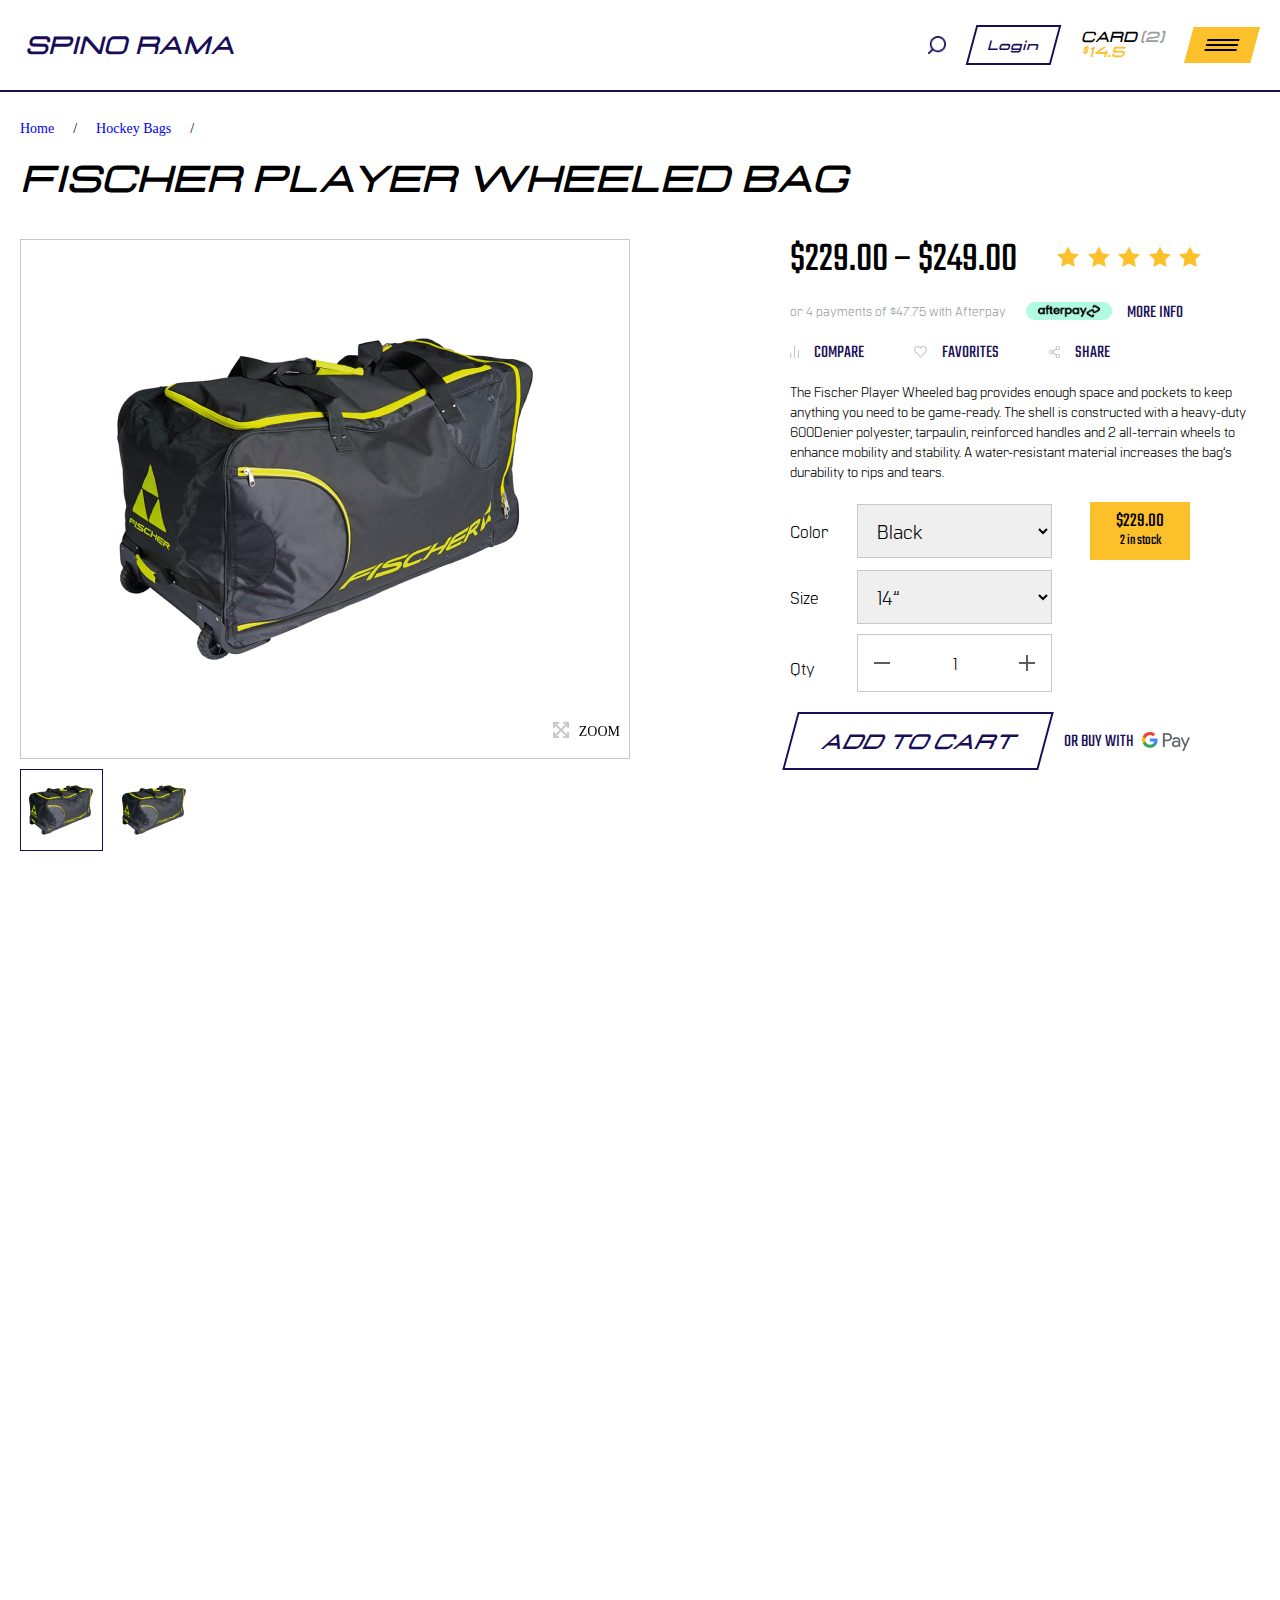
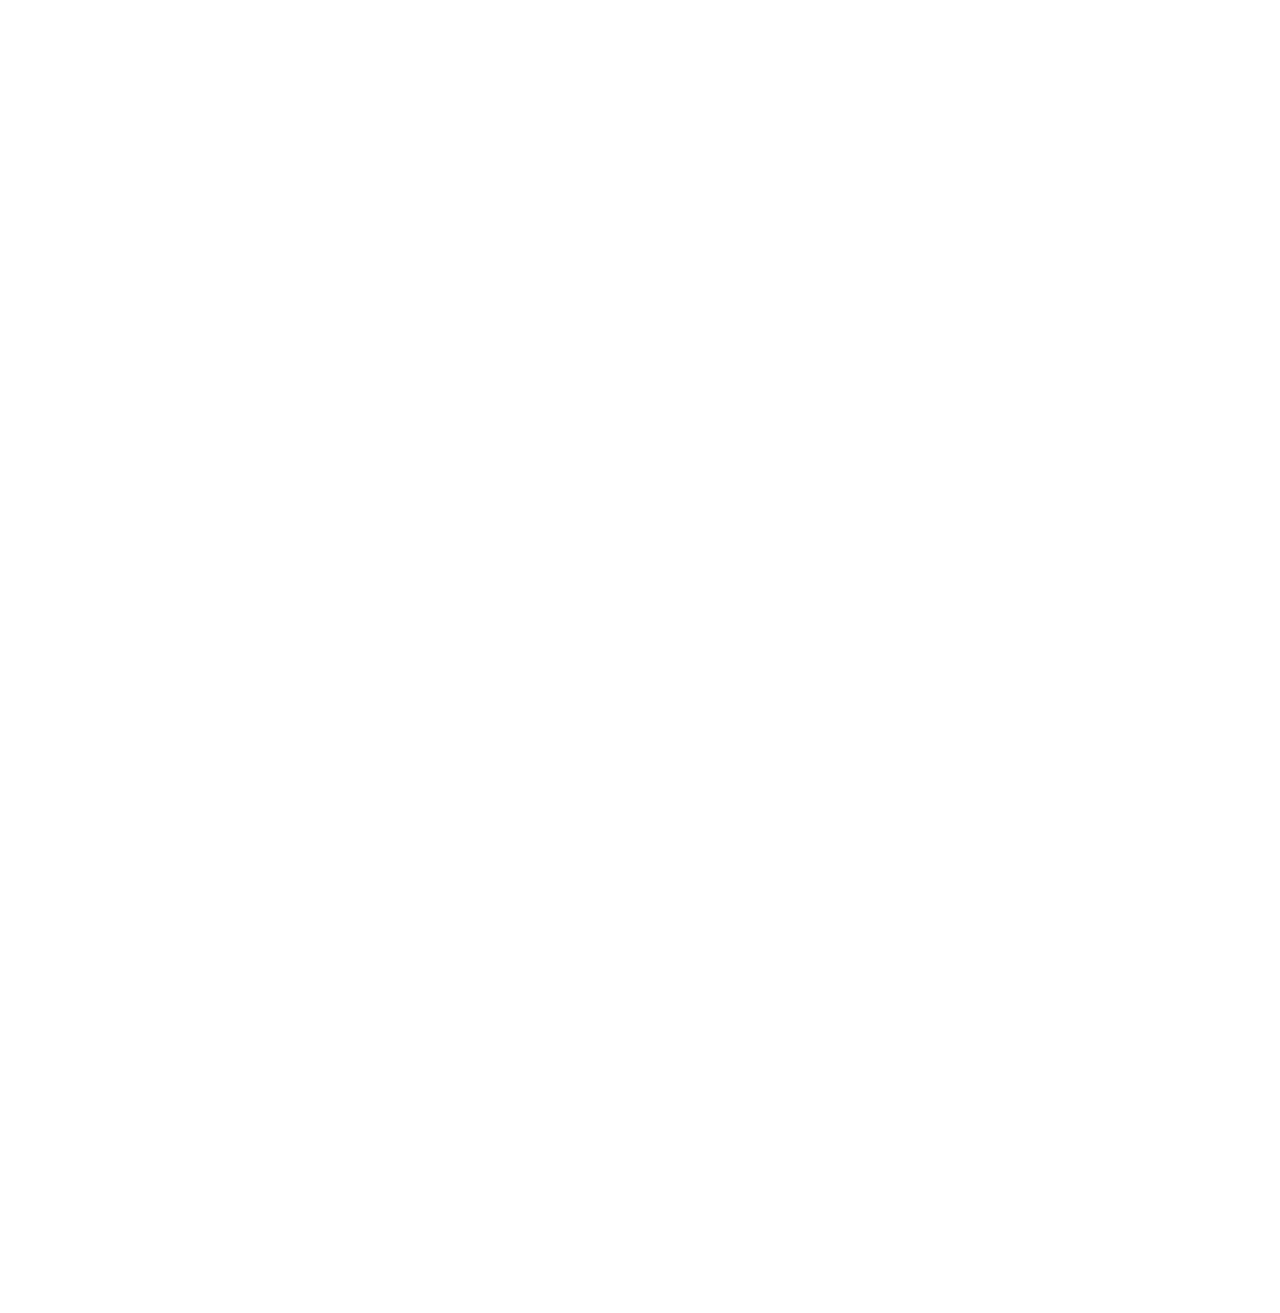
<file: second.html>
<!DOCTYPE html>
<html lang="en">
  <head>
    <meta charset="UTF-8" />
    <meta http-equiv="X-UA-Compatible" content="IE=edge" />
    <meta name="viewport" content="width=device-width, initial-scale=1.0" />
    <title>Document</title>
    <link rel="stylesheet" href="./source/css/style.css" />
    <!-- fonts -->
    <link rel="preconnect" href="https://fonts.googleapis.com" />
    <link rel="preconnect" href="https://fonts.gstatic.com" crossorigin />
    <link
      href="https://fonts.googleapis.com/css2?family=Poppins:wght@300;400&family=Teko:wght@300;400;700&display=swap"
      rel="stylesheet"
    />
    <!-- swiper -->
    <link rel="stylesheet" href="./source/swiper/swiper-bundle.min.css" />
  </head>
  <body>
    <header class="header">
      <div class="opacity-bg"></div>
      <nav class="navigation">
        <div class="container">
          <a href="index.html" class="logo"
            >spino <br class="low-screen-br" />
            rama</a
          >
          <ul class="navigation__list">
            <li class="navigation__menu-search">Search uuu</li>
            <li><a href="#"> Hockey Sticks</a></li>
            <li class="navigation__drop-link">
              <a href="#"> Protective </a>
              <svg xmlns="http://www.w3.org/2000/svg" viewBox="0 0 16 16">
                <path
                  d="M7.247 11.14 2.451 5.658C1.885 5.013 2.345 4 3.204 4h9.592a1 1 0 0 1 .753 1.659l-4.796 5.48a1 1 0 0 1-1.506 0z"
                />
              </svg>
            </li>
            <li><a href="#"> Accessories</a></li>
            <li><a href="#"> Service</a></li>
            <li><a href="#"> Hockey Bags</a></li>
            <li><a href="#"> Specials</a></li>
            <li><a href="#"> Contacts</a></li>
            <li>
              <button class="navigation__login-button empty-button">
                Login
              </button>
            </li>
          </ul>
          <div class="search">
            <img src="./img/home/search.png" alt="" />
          </div>
          <button class="empty-button navigation__login navigation__button">
            Login
          </button>
          <div class="basket">
            <p>
              <span class="black-text">Card</span>
              <span class="grey-text">(2)</span>
            </p>
            <p><span class="yellow-text">$14.5</span></p>
          </div>
          <div class="burger yellow-button navigation__button">
            <div class="burger__item"></div>
          </div>
        </div>
      </nav>
      <hr class="menu-underline" />
    </header>
    <div class="container">
      <div class="nav-links">
        <a href="index.html" class="nav-links__link">Home</a>
        <div class="slash">/</div>
        <a href="second.html" class="nav-links__link">Hockey Bags</a>
        <div class="slash">/</div>
      </div>
      <div class="product">
        <div class="product__title">FISCHER PLAYER WHEELED BAG</div>
        <div class="slider">
          <div class="product-slider swiper-container">
            <div class="product-slider__wrapper swiper-wrapper">
              <div class="product-slide swiper-slide">
                <img
                  src="img/second/big.png"
                  alt=""
                  class="product-slide__img"
                />
                <img
                  src="img/second/zoom.png"
                  alt=""
                  class="product-slide__zoom"
                />
                <p class="product-slide__text">ZOOM</p>
              </div>
              <div class="product-slide swiper-slide">
                <img
                  src="img/second/big.png"
                  alt=""
                  class="product-slide__img"
                />
                <img
                  src="img/second/zoom.png"
                  alt=""
                  class="product-slide__zoom"
                />
                <p class="product-slide__text">ZOOM</p>
              </div>
            </div>
            <div class="swiper-pagination"></div>
          </div>
          <div class="image-mini-slider swiper-container">
            <div class="image-mini-slider__wrapper swiper-wrapper">
              <div class="image-mini-slider__slide swiper-slide">
                <div class="image-mini-slider__image">
                  <img src="img/second/small.png" alt="" />
                </div>
              </div>
              <div class="image-mini-slider__slide swiper-slide">
                <div class="image-mini-slider__image">
                  <img src="img/second/small.png" alt="" />
                </div>
              </div>
            </div>
          </div>
        </div>
        <div class="product__info">
          <div class="product__top">
            <div class="product__cost">$229.00 – $249.00</div>
            <div class="product__stars">
              <img src="img/second/star.png" alt="" class="star" />
              <img src="img/second/star.png" alt="" class="star" />
              <img src="img/second/star.png" alt="" class="star" />
              <img src="img/second/star.png" alt="" class="star" />
              <img src="img/second/star.png" alt="" class="star" />
            </div>
            <div class="product__cost-explanation">
              or 4 payments of $47.75 with Afterpay
            </div>
            <img
              src="img/second/afterpay.png"
              alt=""
              class="product__afterpay"
            />
            <div class="product__more-info">more info</div>
            <div class="product__compare">
              <img src="img/second/compare.png" alt="" class="compare-img" />
              <div class="compare-text">compare</div>
            </div>
            <div class="product__favourites">
              <img
                src="img/second/favourite.png"
                alt=""
                class="favourites-img"
              />
              <div class="favourites-text">favorites</div>
            </div>
            <div class="product__share">
              <img src="img/second/share.png" alt="" class="share-img" />
              <div class="share-text">share</div>
            </div>
          </div>
          <div class="product__text big">
            The Fischer Player Wheeled bag provides enough space and pockets to
            keep anything you need to be game-ready. The shell is constructed
            with a heavy-duty 600Denier polyester, tarpaulin, reinforced handles
            and 2 all-terrain wheels to enhance mobility and stability. A
            water-resistant material increases the bag’s durability to rips and
            tears.
          </div>
          <div class="product__bottom">
            <div class="product__color">
              <p>Color</p>
              <select name="color" id="">
                <option>Black</option>
                <option>Red</option>
                <option>Green</option>
              </select>
            </div>
            <button class="product__buy big">
              <div class="button-cost">$229.00</div>
              <div class="button-in-stock">2 in stock</div>
            </button>
            <div class="product__size">
              <p>Size</p>
              <select name="size" id="">
                <option>14”</option>
                <option>15”</option>
                <option>16”</option>
              </select>
            </div>
            <div class="product__qty">
              <p>Qty</p>
              <div>
                <img src="img/second/minus.png" alt="" class="minus" />
                <p>1</p>
                <img src="img/second/plus.png" alt="" class="plus" />
              </div>
            </div>
            <button class="product__buy medium">
              <div class="button-cost">$229.00</div>
              <div class="button-in-stock">2 in stock</div>
            </button>
            <button class="empty-button">Add to cart</button>
            <div class="product__buy-with">or buy with</div>
            <img
              src="img/second/google-pay.png"
              alt=""
              class="product__google-pay"
            />
            <button class="product__buy small">
              <div class="button-cost">$229.00</div>
              <div class="button-in-stock">2 in stock</div>
            </button>
          </div>
        </div>
        <div class="product__text small">
          The Fischer Player Wheeled bag provides enough space and pockets to
          keep anything you need to be game-ready. The shell is constructed with
          a heavy-duty 600Denier polyester, tarpaulin, reinforced handles and 2
          all-terrain wheels to enhance mobility and stability. A
          water-resistant material increases the bag’s durability to rips and
          tears.
        </div>
      </div>
      <div class="info">
        <div class="info__links">
          <a href="#overview" class="info__link">Overview</a>
          <a href="#key-features" class="info__link">Key features</a>
          <a href="#sizing" class="info__link">Sizing</a>
          <a href="#additional-info" class="info__link">Additional info</a>
        </div>
        <div class="info__overview" id="overview">
          <div class="info__title">Fischer Player Wheeled Bag</div>
          <div class="info__text">
            The Fischer Player Wheeled bag provides enough space and pockets to
            keep anything you need to be game-ready. The shell is constructed
            with a heavy-duty 600Denier polyester, tarpaulin, reinforced handles
            and 2 all-terrain wheels to enhance mobility and stability. A
            water-resistant material increases the bag’s durability to rips and
            tears. The bag also features an oversized Fischer logo screen
            printed on all four sides.
          </div>
        </div>
        <div class="info__key-features" id="key-features">
          <div class="info__title">Key features</div>
          <div class="info__text">
            “The Edmonton Express” was as feared as he was revered. He
            essentially singlehandedly brought hockey to the United States.
            Shore registered 199 points in 386 games, giving him an average of
            42 points per 82 games; incredible numbers for a defenseman in the
            era. <br /><br />
            He also set the bar for toughness. Shore once had his ear severed so
            badly from his head that the team doctor insisted on amputating; an
            assessment with which Shore disagreed. He found a different doctor
            to sew the ear back on, refused an anesthetic during the surgery and
            insisted on holding a mirror so he could supervise the work being
            done. Eddie Shore was back at practice the next day.
          </div>
        </div>
        <div class="info__sizing" id="sizing">
          <div class="info__title">Sizing</div>
          <div class="info__text">
            Please note: this sizong charts is for reference only and may not
            reflect personal preference
          </div>
        </div>
        <div class="info__additional-info" id="additional-info">
          <div class="info__title">Additional info</div>
          <div class="info__text">
            <div class="info__gray">
              <p>Color</p>
              <p>Size</p>
              <p>SKU</p>
              <p>CATEGORIES</p>
              <p>TAG</p>
            </div>
            <div class="info__black">
              <p>Black-white, navy-white, charcoal</p>
              <p>13”, 14”, 15”</p>
              <p>H01419-1</p>
              <p>Accessories, Hockey bags</p>
              <p>Bag</p>
            </div>
          </div>
        </div>
        <div class="info__bottom">
          <hr />
          <div class="info__buy">
            <button class="empty-button">Add to cart</button>
            <div class="info__buy-with">or buy with</div>
            <img
              src="img/second/google-pay.png"
              alt=""
              class="info__google-pay"
            />
          </div>
        </div>
      </div>
      <div class="related">
        <div class="related__title">related products</div>
        <div class="related-slider swiper-container">
          <div class="related-slider__wrapper swiper-wrapper">
            <div class="related-slide swiper-slide">
              <img
                src="img/second/swiper-img.png"
                alt=""
                class="related-slide__img"
              />
              <div class="related-slide__bottom">
                <div class="related-slide__cost">
                  <div class="left">
                    <div class="cost">$119.00</div>
                    <div class="stars">
                      <img src="img/second/star.png" alt="" class="star" />
                      <img src="img/second/star.png" alt="" class="star" />
                      <img src="img/second/star.png" alt="" class="star" />
                      <img src="img/second/star.png" alt="" class="star" />
                      <img src="img/second/star.png" alt="" class="star" />
                    </div>
                  </div>
                  <div class="righ big">
                    <img src="img/second/compare.png" alt="" class="compare" />
                    <img
                      src="img/second/favourite.png"
                      alt=""
                      class="favourite"
                    />
                  </div>
                </div>
                <div class="cost-explanation">
                  or 4 payments of $74.75 with Afterpay
                </div>
                <div class="title">tackla squeeze compression jock shorts</div>
                <div class="righ small">
                  <img src="img/second/compare.png" alt="" class="compare" />
                  <img
                    src="img/second/favourite.png"
                    alt=""
                    class="favourite"
                  />
                </div>
              </div>
            </div>
            <div class="related-slide swiper-slide">
              <img
                src="img/second/swiper-img.png"
                alt=""
                class="related-slide__img"
              />
              <div class="related-slide__bottom">
                <div class="related-slide__cost">
                  <div class="left">
                    <div class="cost">$119.00</div>
                    <div class="stars">
                      <img src="img/second/star.png" alt="" class="star" />
                      <img src="img/second/star.png" alt="" class="star" />
                      <img src="img/second/star.png" alt="" class="star" />
                      <img src="img/second/star.png" alt="" class="star" />
                      <img src="img/second/star.png" alt="" class="star" />
                    </div>
                  </div>
                  <div class="righ big">
                    <img src="img/second/compare.png" alt="" class="compare" />
                    <img
                      src="img/second/favourite.png"
                      alt=""
                      class="favourite"
                    />
                  </div>
                </div>
                <div class="cost-explanation">
                  or 4 payments of $74.75 with Afterpay
                </div>
                <div class="title">tackla squeeze compression jock shorts</div>
                <div class="righ small">
                  <img src="img/second/compare.png" alt="" class="compare" />
                  <img
                    src="img/second/favourite.png"
                    alt=""
                    class="favourite"
                  />
                </div>
              </div>
            </div>
            <div class="related-slide swiper-slide">
              <img
                src="img/second/swiper-img.png"
                alt=""
                class="related-slide__img"
              />
              <div class="related-slide__bottom">
                <div class="related-slide__cost">
                  <div class="left">
                    <div class="cost">$119.00</div>
                    <div class="stars">
                      <img src="img/second/star.png" alt="" class="star" />
                      <img src="img/second/star.png" alt="" class="star" />
                      <img src="img/second/star.png" alt="" class="star" />
                      <img src="img/second/star.png" alt="" class="star" />
                      <img src="img/second/star.png" alt="" class="star" />
                    </div>
                  </div>
                  <div class="righ big">
                    <img src="img/second/compare.png" alt="" class="compare" />
                    <img
                      src="img/second/favourite.png"
                      alt=""
                      class="favourite"
                    />
                  </div>
                </div>
                <div class="cost-explanation">
                  or 4 payments of $74.75 with Afterpay
                </div>
                <div class="title">tackla squeeze compression jock shorts</div>
                <div class="righ small">
                  <img src="img/second/compare.png" alt="" class="compare" />
                  <img
                    src="img/second/favourite.png"
                    alt=""
                    class="favourite"
                  />
                </div>
              </div>
            </div>
            <div class="related-slide swiper-slide">
              <img
                src="img/second/swiper-img.png"
                alt=""
                class="related-slide__img"
              />
              <div class="related-slide__bottom">
                <div class="related-slide__cost">
                  <div class="left">
                    <div class="cost">$119.00</div>
                    <div class="stars">
                      <img src="img/second/star.png" alt="" class="star" />
                      <img src="img/second/star.png" alt="" class="star" />
                      <img src="img/second/star.png" alt="" class="star" />
                      <img src="img/second/star.png" alt="" class="star" />
                      <img src="img/second/star.png" alt="" class="star" />
                    </div>
                  </div>
                  <div class="righ big">
                    <img src="img/second/compare.png" alt="" class="compare" />
                    <img
                      src="img/second/favourite.png"
                      alt=""
                      class="favourite"
                    />
                  </div>
                </div>
                <div class="cost-explanation">
                  or 4 payments of $74.75 with Afterpay
                </div>
                <div class="title">tackla squeeze compression jock shorts</div>
                <div class="righ small">
                  <img src="img/second/compare.png" alt="" class="compare" />
                  <img
                    src="img/second/favourite.png"
                    alt=""
                    class="favourite"
                  />
                </div>
              </div>
            </div>
            <div class="related-slide swiper-slide">
              <img
                src="img/second/swiper-img.png"
                alt=""
                class="related-slide__img"
              />
              <div class="related-slide__bottom">
                <div class="related-slide__cost">
                  <div class="left">
                    <div class="cost">$119.00</div>
                    <div class="stars">
                      <img src="img/second/star.png" alt="" class="star" />
                      <img src="img/second/star.png" alt="" class="star" />
                      <img src="img/second/star.png" alt="" class="star" />
                      <img src="img/second/star.png" alt="" class="star" />
                      <img src="img/second/star.png" alt="" class="star" />
                    </div>
                  </div>
                  <div class="righ big">
                    <img src="img/second/compare.png" alt="" class="compare" />
                    <img
                      src="img/second/favourite.png"
                      alt=""
                      class="favourite"
                    />
                  </div>
                </div>
                <div class="cost-explanation">
                  or 4 payments of $74.75 with Afterpay
                </div>
                <div class="title">tackla squeeze compression jock shorts</div>
                <div class="righ small">
                  <img src="img/second/compare.png" alt="" class="compare" />
                  <img
                    src="img/second/favourite.png"
                    alt=""
                    class="favourite"
                  />
                </div>
              </div>
            </div>
          </div>
          <div class="swiper-pagination"></div>
        </div>
        <button class="swiper-prev" id="swiperPrev">
          <img src="img/second/prev.png" alt="" />
        </button>
        <button class="swiper-next" id="swiperNext">
          <img src="img/second/next.png" alt="" />
        </button>
      </div>
    </div>
    <footer class="footer">
      <div class="footer__social">
        <a href="#" class="footer__logo"> spinorama</a>

        <a href="#">
          <svg
            width="24"
            height="18"
            viewBox="0 0 24 18"
            fill="none"
            xmlns="http://www.w3.org/2000/svg"
          >
            <path
              d="M24 6.90908C24 6.36363 23.9124 5.72727 23.9124 5C23.8248 4.27273 23.7372 3.54545 23.6496 2.90909C23.4745 2.18182 23.2117 1.63637 22.6861 1.18182C22.2482 0.727275 21.635 0.45454 21.0219 0.363631C19.0073 0.0909035 16.0292 0 12 0C7.97082 0 4.90511 0.0909035 2.9781 0.363631C2.36496 0.45454 1.75183 0.727275 1.31387 1.18182C0.875913 1.63637 0.525542 2.18182 0.35036 2.90909C0.175177 3.54545 0.0875966 4.18182 0.0875966 5C5.34484e-06 5.72727 0 6.36363 0 6.90908C0 7.45454 0 8.0909 0 8.99999C0 9.90908 0 10.6364 0 11.0909C0 11.6364 0.0875966 12.2727 0.0875966 13C0.175188 13.7273 0.262768 14.4545 0.35036 15.0909C0.525542 15.8182 0.788321 16.3636 1.31387 16.8182C1.75183 17.2727 2.36496 17.5454 2.9781 17.6364C4.9927 17.9091 7.97082 18 12 18C16.0292 18 19.0949 17.9091 21.0219 17.6364C21.635 17.5454 22.2482 17.2727 22.6861 16.8182C23.1241 16.3636 23.4745 15.8182 23.6496 15.0909C23.8248 14.4545 23.9124 13.8182 23.9124 13C24 12.2727 24 11.6364 24 11.0909C24 10.5455 24 9.90908 24 8.99999C24 8.0909 24 7.36363 24 6.90908ZM16.6423 9.72727L9.72264 14.1818C9.63504 14.2727 9.45986 14.3636 9.28468 14.3636C9.1095 14.3636 9.0219 14.3636 8.84672 14.2727C8.58395 14.0909 8.40877 13.8182 8.40877 13.4545V4.45454C8.40877 4.0909 8.58395 3.81818 8.84672 3.63636C9.1095 3.45454 9.45986 3.45454 9.72264 3.63636L16.6423 8.0909C16.9051 8.27272 17.0803 8.54545 17.0803 8.81818C17.0803 9.09091 16.9051 9.54545 16.6423 9.72727Z"
              fill="black"
            />
          </svg>
        </a>
        <a href="#">
          <svg
            width="22"
            height="22"
            viewBox="0 0 22 22"
            fill="none"
            xmlns="http://www.w3.org/2000/svg"
          >
            <path
              d="M18.8692 0H3.13077C1.35384 0 0 1.35385 0 3.13077V18.8692C0 20.6462 1.35384 22 3.13077 22H18.8692C20.6462 22 22 20.6462 22 18.8692V3.13077C22 1.35385 20.6462 0 18.8692 0ZM11 15.0615C8.63077 15.0615 6.76923 13.2 6.76923 10.9154C6.76923 8.63077 8.63077 6.76923 11 6.76923C13.3692 6.76923 15.2308 8.63077 15.2308 10.9154C15.2308 13.2846 13.3692 15.0615 11 15.0615ZM19.1231 6.00769C19.1231 6.51538 18.7 6.93846 18.1923 6.93846H15.8231C15.3154 6.93846 14.8923 6.51538 14.8923 6.00769V3.72308C14.8923 3.21538 15.3154 2.79231 15.8231 2.79231H18.1923C18.7 2.79231 19.1231 3.21538 19.1231 3.72308V6.00769Z"
              fill="black"
            />
          </svg>
        </a>
        <a href="">
          <svg
            width="22"
            height="22"
            viewBox="0 0 22 22"
            fill="none"
            xmlns="http://www.w3.org/2000/svg"
          >
            <path
              d="M22 3.64766C22 1.70984 20.2902 0 18.3523 0H3.64766C1.70984 0 0 1.70984 0 3.64766V18.3523C0 20.2901 1.70984 22 3.64766 22H11.057V13.6788H8.32125V10.0311H11.057V8.54922C11.057 6.04145 12.8808 3.87564 15.1606 3.87564H18.1244V7.5233H15.1606C14.8187 7.5233 14.4767 7.86528 14.4767 8.54922V10.0311H18.1244V13.6788H14.4767V22H18.3523C20.2902 22 22 20.2901 22 18.3523V3.64766Z"
              fill="black"
            />
          </svg>
        </a>
      </div>
      <div class="footer__container">
        <div class="container">
          <div class="footer__left-side">
            <div class="footer__big-links-container">
              <a href="#" class="big-link">Sticks </a>
              <a href="#" class="big-link"> Skates</a>
              <a href="#" class="big-link"> Protective</a>
              <a href="#" class="big-link"> Skates</a>
              <a href="#" class="big-link"> Protective</a>
            </div>
            <div class="footer__big-links-container">
              <a href="#" class="big-link">Accessories </a>
              <a href="#" class="big-link"> Bags</a>
              <a href="#" class="big-link"> Specials</a>
              <a href="#" class="big-link"> Skates</a>
              <a href="#" class="big-link"> Protective</a>
            </div>
          </div>
          <div class="footer__right-side">
            <div class="footer__small-links-container">
              <a href="#" class="small-link">Order tracking </a>
              <a href="#" class="small-link"> Shipping</a>
              <a href="#" class="small-link"> Returns</a>
              <a href="#" class="small-link"> FAQ</a>
              <a href="#" class="small-link"> Our brands</a>
              <a href="#" class="small-link"> 30-days stick Warranty</a>
            </div>
            <div class="footer__small-links-container">
              <a href="#" class="small-link">About us </a>
              <a href="#" class="small-link"> Our brands</a>
              <a href="#" class="small-link"> 30-days stick Warranty</a>
              <a href="#" class="small-link"> Contacts us</a>
              <a href="#" class="small-link"> Order tracking</a>
            </div>
          </div>
        </div>
      </div>
    </footer>
    <script src="./source/swiper/swiper-bundle.min.js"></script>
    <script src="./source/js/slider.js"></script>
  </body>
</html>
</file>
<file: source/css/style.css>
@charset "UTF-8";
@import url("./nullstyle.css");
html {
  scroll-behavior: smooth;
}

body {
  scroll-behavior: smooth;
}

@font-face {
  font-family: "Manifold";
  src: url("../../fonts/logo/ManifoldCFExtended-Bold.eot");
  src: local("☺"), url("../../fonts/logo/ManifoldCFExtended-Bold.woff") format("woff"), url("../../fonts/logo/ManifoldCFExtended-Bold.ttf") format("truetype"), url("../../fonts/logo/ManifoldCFExtended-Bold.svg") format("svg");
  font-weight: 700;
  font-style: normal;
}
@font-face {
  font-family: "Manifold";
  src: url("../../fonts/standart/ManifoldCF-Regular.eot");
  src: local("☺"), url("../../fonts/standart/ManifoldCF-Regular.woff") format("woff"), url("../../fonts/standart/ManifoldCF-Regular.ttf") format("truetype"), url("../../fonts/standart/ManifoldCF-Regular.svg") format("svg");
  font-weight: normal;
  font-style: normal;
}
.product-slider {
  width: 610px !important;
  margin-bottom: 10px;
  overflow: hidden;
}

.image-mini-slider__slide {
  width: 83px !important;
  margin-right: 10px;
  border: 1px solid #fff;
}

.swiper-slide-thumb-active {
  border: 1px solid #180e57;
}

.container {
  max-width: 1300px;
  width: 100%;
  margin: 0 auto;
  padding: 0 20px;
}
@media screen and (max-width: 768px) {
  .container_header {
    padding: 0;
  }
}

.empty-button {
  padding: 10px 15px;
  background: none;
  border: 2px solid #180e57;
  -webkit-transform: skewX(-15deg);
          transform: skewX(-15deg);
  font-family: "Manifold";
  color: #180e57;
  font-size: 13px;
  -webkit-transition: all 0.2s ease;
  transition: all 0.2s ease;
  font-weight: 700;
}
.empty-button:hover {
  color: #fcc02a;
}
.empty-button:active {
  background-color: #180e57;
  color: white;
}
.empty-button_big {
  width: -webkit-max-content;
  width: -moz-max-content;
  width: max-content;
  text-transform: uppercase;
  font-size: 20px;
}

.yellow-button, .control__play-button button {
  border: 2px solid #fcc02a;
  padding: 10px 15px;
  background: #fcc02a;
  -webkit-transform: skewX(-15deg);
          transform: skewX(-15deg);
  font-family: "Manifold";
  color: black;
  font-size: 13px;
  -webkit-transition: all 0.2s ease;
  transition: all 0.2s ease;
}
.yellow-button:hover, .control__play-button button:hover {
  color: white;
}
.yellow-button:active, .control__play-button button:active {
  color: #180e57;
}
.yellow-button_big {
  width: -webkit-max-content;
  width: -moz-max-content;
  width: max-content;
  text-transform: uppercase;
  font-size: 20px;
}

.title {
  font-family: "Teko";
  font-size: 48px;
  margin-bottom: 25px;
  text-transform: uppercase;
}
@media screen and (max-width: 480px) {
  .title {
    font-size: 36px;
  }
}
@media screen and (max-width: 320px) {
  .title {
    font-size: 32px;
  }
}

.standart-text {
  font-family: "Manifold";
  font-size: 17px;
}
.standart-text_blind {
  color: #9b9b9b;
}

.small-title {
  font-family: "Teko";
  font-size: 24px;
  text-transform: uppercase;
}

a {
  -webkit-transition: all 0.2s ease;
  transition: all 0.2s ease;
}
a:hover {
  color: #fcc02a;
}
a:active {
  color: #ff9900;
}

.swiper-header {
  overflow-x: hidden;
  height: 100%;
}

html {
  overflow-x: hidden;
}

body {
  overflow-x: hidden;
}

.hide-scrollbar-y {
  overflow-y: hidden;
}

.burger__item::before, .burger__item::after {
  content: "";
  position: absolute;
  width: 100%;
  height: 2px;
  background-color: black;
  -webkit-transition: all ease 0.2s;
  transition: all ease 0.2s;
}

.body {
  display: -webkit-box;
  display: -ms-flexbox;
  display: flex;
  -webkit-box-orient: vertical;
  -webkit-box-direction: normal;
      -ms-flex-direction: column;
          flex-direction: column;
}

.main {
  -webkit-box-flex: 1;
      -ms-flex-positive: 1;
          flex-grow: 1;
}

.navigation > .container {
  display: -webkit-box;
  display: -ms-flexbox;
  display: flex;
  -webkit-box-align: center;
      -ms-flex-align: center;
          align-items: center;
  -webkit-box-pack: center;
      -ms-flex-pack: center;
          justify-content: center;
  padding: 30px 0;
  position: relative;
  z-index: 8;
  background-color: white;
}
@media screen and (max-width: 1315px) {
  .navigation > .container {
    padding: 25px;
  }
}
.navigation__menu-search {
  display: none;
}
@media screen and (max-width: 480px) {
  .navigation__menu-search {
    display: block;
  }
}
.navigation__login-button {
  display: none;
  color: white;
  border: 2px white solid;
}
@media screen and (max-width: 480px) {
  .navigation__login-button {
    display: block;
  }
}
.navigation__list {
  display: -webkit-box;
  display: -ms-flexbox;
  display: flex;
  -webkit-box-align: center;
      -ms-flex-align: center;
          align-items: center;
  -webkit-box-pack: center;
      -ms-flex-pack: center;
          justify-content: center;
  -webkit-transition: all 0.2s ease;
  transition: all 0.2s ease;
}
@media screen and (max-width: 1315px) {
  .navigation__list {
    overflow: auto;
  }
}
.navigation__list li {
  margin: 0 13px;
  font-family: "Manifold";
  font-size: 17px;
  line-height: 20px;
}
.navigation__list li:hover a::after {
  content: "";
  position: absolute;
  bottom: -5px;
  left: 0;
  height: 2px;
  background-color: #fcc02a;
  -webkit-transform-origin: center;
          transform-origin: center;
  -webkit-transform: scaleX(1);
          transform: scaleX(1);
}
.navigation__list a {
  color: black;
  position: relative;
}
.navigation__list a::after {
  content: "";
  -webkit-transition: all ease 0.2s;
  transition: all ease 0.2s;
  position: absolute;
  bottom: -5px;
  left: 0;
  width: 100%;
  -webkit-transform: scaleX(0);
          transform: scaleX(0);
  height: 2px;
  background-color: #fcc02a;
  -webkit-transform-origin: center;
          transform-origin: center;
}
.navigation__list a:hover {
  color: #fcc02a;
}
@media screen and (max-width: 1315px) {
  .navigation__list {
    position: absolute;
    top: 100%;
    right: -100%;
    height: 100vh;
    width: 320px;
    -webkit-box-orient: vertical;
    -webkit-box-direction: normal;
        -ms-flex-direction: column;
            flex-direction: column;
    -webkit-box-pack: start;
        -ms-flex-pack: start;
            justify-content: flex-start;
    background-color: #180e57;
    -webkit-box-align: start;
        -ms-flex-align: start;
            align-items: flex-start;
    padding: 25px;
    z-index: 99;
  }
  .navigation__list li {
    margin-bottom: 25px;
  }
  .navigation__list li a {
    color: white;
    text-transform: uppercase;
    font-family: "Teko";
    font-weight: normal;
    font-size: 28px;
  }
}
@media screen and (max-width: 425px) {
  .navigation__list {
    padding: 10px 20px 80px;
  }
}
.navigation__list_active {
  right: -25px;
}
.navigation__drop-link {
  display: -webkit-box;
  display: -ms-flexbox;
  display: flex;
  -webkit-box-align: center;
      -ms-flex-align: center;
          align-items: center;
}
.navigation__drop-link:hover a::after {
  display: none;
}
.navigation__drop-link a {
  margin-right: 5px;
}
.navigation__drop-link svg {
  cursor: pointer;
  width: 13px;
  height: 13px;
}
.navigation__login {
  margin-right: 25px;
}
@media screen and (max-width: 560px) {
  .navigation__login {
    display: none;
  }
}
@media screen and (max-width: 1315px) {
  .navigation path {
    fill: white;
  }
}
.navigation__button {
  height: 100%;
}

.menu-underline {
  width: 100%;
  height: 2px;
  background-color: #180e57;
}

.opacity-bg {
  z-index: 6;
  position: fixed;
  top: 0;
  left: 0;
  background-color: black;
  opacity: 88%;
  width: 100vw;
  height: 100vh;
  display: none;
  -webkit-transition: all 0.2s ease;
  transition: all 0.2s ease;
}
.opacity-bg_active {
  display: block;
}

.burger {
  color: #fcc02a;
  display: -webkit-box;
  display: -ms-flexbox;
  display: flex;
  -webkit-box-align: center;
      -ms-flex-align: center;
          align-items: center;
  -webkit-box-pack: center;
      -ms-flex-pack: center;
          justify-content: center;
  padding: 15px;
  display: none;
}
@media screen and (max-width: 425px) {
  .burger {
    padding: 13px;
  }
}
.burger_active .burger__item {
  background-color: rgba(0, 0, 0, 0);
}
.burger_active .burger__item::after {
  top: 0px;
  -webkit-transform: rotate(-45deg);
          transform: rotate(-45deg);
}
.burger_active .burger__item::before {
  bottom: 0px;
  -webkit-transform: rotate(45deg);
          transform: rotate(45deg);
}
.burger__item {
  -webkit-transition: all 0.2s ease;
  transition: all 0.2s ease;
  width: 32px;
  height: 2px;
  background-color: black;
  position: relative;
}
.burger__item::after {
  top: 5px;
}
.burger__item::before {
  bottom: 5px;
}
@media screen and (max-width: 1315px) {
  .burger {
    display: block;
  }
}

.logo {
  font-family: "Manifold";
  font-weight: 700;
  color: #180e57;
  text-transform: uppercase;
  font-style: italic;
  cursor: pointer;
  font-size: 24px;
  margin-right: 25px;
  -webkit-transition: all 0.2s ease;
  transition: all 0.2s ease;
}
@media screen and (max-width: 1364px) {
  .logo {
    margin-right: 20px;
  }
}
@media screen and (max-width: 1315px) {
  .logo {
    margin-right: auto;
  }
}
@media screen and (max-width: 320px) {
  .logo {
    font-size: 19px;
  }
}

.search {
  margin-right: 25px;
  width: 18px;
  height: 18px;
}
.search img {
  width: 100%;
  height: 100%;
  -o-object-fit: contain;
     object-fit: contain;
}
@media screen and (max-width: 425px) {
  .search {
    display: none;
  }
}

.basket {
  cursor: pointer;
}
@media screen and (max-width: 1315px) {
  .basket {
    margin-right: 25px;
  }
}

.black-text, .grey-text, .yellow-text {
  font-family: "Manifold";
  font-style: italic;
  text-transform: uppercase;
  font-weight: 700;
}
.yellow-text {
  color: #fcc02a;
}

.grey-text {
  color: #9b9b9b;
}

.black-text {
  font-family: "Manifold";
}

.header {
  max-width: 1600px;
  width: 100%;
  margin: 0 auto;
}
.header__body {
  padding-top: 40px;
  position: relative;
}
@media screen and (max-width: 320px) {
  .header__shop-button {
    width: 100%;
  }
}
.header__wrapper {
  display: -webkit-box;
  display: -ms-flexbox;
  display: flex;
  -webkit-box-align: center;
      -ms-flex-align: center;
          align-items: center;
  -webkit-box-pack: center;
      -ms-flex-pack: center;
          justify-content: center;
  height: -webkit-max-content;
  height: -moz-max-content;
  height: max-content;
}
@media screen and (max-width: 960px) {
  .header__wrapper {
    height: -webkit-max-content;
    height: -moz-max-content;
    height: max-content;
    -webkit-box-align: start;
        -ms-flex-align: start;
            align-items: flex-start;
    -webkit-box-orient: vertical;
    -webkit-box-direction: reverse;
        -ms-flex-direction: column-reverse;
            flex-direction: column-reverse;
  }
}
.header__text-side {
  padding-left: 10px;
  max-width: 400px;
  display: -webkit-box;
  display: -ms-flexbox;
  display: flex;
  height: 100%;
  -webkit-box-orient: vertical;
  -webkit-box-direction: normal;
      -ms-flex-direction: column;
          flex-direction: column;
  -webkit-box-pack: center;
      -ms-flex-pack: center;
          justify-content: center;
  z-index: 5;
}
@media screen and (max-width: 930px) {
  .header__text-side {
    padding-left: 20px;
  }
}
@media screen and (max-width: 768px) {
  .header__text-side {
    padding: 0 20px;
    max-width: 100%;
  }
}
.header__black-title {
  font-family: "Teko";
  font-size: 48px;
  margin-bottom: 25px;
  text-align: left;
  text-transform: uppercase;
}
@media screen and (max-width: 320px) {
  .header__black-title {
    font-size: 32px;
  }
}
.header__yellow-title {
  text-align: left;
  margin-bottom: 25px;
  color: #fcc02a;
  font-size: 36px;
  font-family: "Manifold";
  font-weight: 700;
  text-transform: uppercase;
  font-style: italic;
}
@media screen and (max-width: 320px) {
  .header__yellow-title {
    font-size: 28px;
  }
}
.header__img-side {
  display: -webkit-box;
  display: -ms-flexbox;
  display: flex;
  position: relative;
  height: 560px;
}
@media screen and (max-width: 960px) {
  .header__img-side {
    margin-bottom: 45px;
  }
}
@media screen and (max-width: 768px) {
  .header__img-side {
    height: 460px;
  }
}
@media screen and (max-width: 425px) {
  .header__img-side {
    height: 320px;
  }
}
.header .low-screen-br {
  display: none;
}
@media screen and (max-width: 320px) {
  .header .low-screen-br {
    display: block;
  }
}
.header__slider-img {
  max-width: 1130px;
  height: 100%;
  position: relative;
}
.header__slider-img::before {
  content: "";
  position: absolute;
  top: -1px;
  left: -12%;
  background-color: white;
  width: 20%;
  height: 100%;
  z-index: 2;
  -webkit-transform: skewX(-15deg);
          transform: skewX(-15deg);
}
@media screen and (max-width: 1024px) {
  .header__slider-img::before {
    left: -11%;
  }
}
@media screen and (max-width: 960px) {
  .header__slider-img::before {
    display: none;
  }
}
.header__slider-img img {
  width: 100%;
  height: 100%;
  -o-object-fit: cover;
     object-fit: cover;
}
.header .swiper-slide {
  overflow-y: visible;
}

.header-pagination {
  -webkit-transform: skewX(-15deg);
          transform: skewX(-15deg);
  z-index: 5;
  width: 428px;
  position: absolute;
  bottom: 0;
}
@media screen and (max-width: 960px) {
  .header-pagination {
    top: 60px;
    left: 0;
    -webkit-transform: none;
            transform: none;
    max-height: -webkit-max-content;
    max-height: -moz-max-content;
    max-height: max-content;
  }
}
.header-pagination__blue-line {
  width: 111%;
  background-color: #180e57;
  height: 30px;
}
@media screen and (max-width: 960px) {
  .header-pagination__blue-line {
    display: none;
  }
}
.header-pagination__dots-container {
  position: absolute !important;
  min-width: 160px;
  max-width: -webkit-max-content !important;
  max-width: -moz-max-content !important;
  max-width: max-content !important;
  height: 60px !important;
  background-color: #180e57 !important;
  bottom: 0 !important;
  left: 106% !important;
  display: -webkit-box;
  display: -ms-flexbox;
  display: flex;
  -webkit-box-align: center;
      -ms-flex-align: center;
          align-items: center;
  -webkit-box-pack: center;
      -ms-flex-pack: center;
          justify-content: center;
  padding: 5px;
}
@media screen and (max-width: 1440px) {
  .header-pagination__dots-container {
    left: 96% !important;
  }
}
@media screen and (max-width: 1130px) {
  .header-pagination__dots-container {
    left: 82% !important;
  }
}
@media screen and (max-width: 1024px) {
  .header-pagination__dots-container {
    left: 75% !important;
  }
}
@media screen and (max-width: 960px) {
  .header-pagination__dots-container {
    top: 0 !important;
    left: 0 !important;
    background-color: transparent !important;
  }
}
.header-pagination .swiper-pagination-bullet {
  background-color: white;
  opacity: 60%;
  width: 30px;
  height: 6px;
  border-radius: 0;
}
.header-pagination .swiper-pagination-bullet-active {
  opacity: 100%;
}

.products {
  padding-top: 100px;
}
.products__top {
  position: relative;
}
.products__top .swiper-pagination-bullet {
  width: 32px !important;
  height: 6px !important;
  display: inline-block;
  border-radius: 0;
  -webkit-transform: skewX(-20deg);
  transform: skewX(-20deg);
}
.products__top .swiper-pagination-bullet-active {
  background: #180e57;
}
.products__top .swiper-pagination {
  padding-top: 15px;
  position: static !important;
  display: none;
}
@media screen and (max-width: 1315px) {
  .products__top .swiper-pagination {
    display: block;
  }
}
.products__title-container {
  margin-bottom: 25px;
  width: 100% !important;
  padding: 0 20px;
}
.products__title-container .title {
  color: #9b9b9b;
  -webkit-transition: all 0.2s ease;
  transition: all 0.2s ease;
  cursor: pointer;
}
.products__title-container .title:hover {
  color: gray;
}
.products__title-container .title_active {
  color: black;
}
.products__title-container .title_active:hover {
  color: black;
}
.products__title-container .swiper-slide {
  width: auto;
}
.products__bottom {
  display: -webkit-box;
  display: -ms-flexbox;
  display: flex;
  -webkit-box-align: center;
      -ms-flex-align: center;
          align-items: center;
  -webkit-box-pack: center;
      -ms-flex-pack: center;
          justify-content: center;
  -ms-flex-wrap: wrap;
      flex-wrap: wrap;
  padding-top: 100px;
}
@media screen and (max-width: 425px) {
  .products__bottom {
    padding: 0;
  }
}
.products__bottom .swiper-pagination-products {
  width: -webkit-max-content !important;
  width: -moz-max-content !important;
  width: max-content !important;
  margin: 0 auto !important;
  padding-top: 20px;
}
.products__bottom .swiper-pagination-bullet {
  width: 32px;
  height: 6px;
  background-color: #9b9b9b;
  border-radius: 0;
  -webkit-transform: skewX(-15deg);
          transform: skewX(-15deg);
}
.products__bottom .swiper-pagination-bullet-active {
  background-color: #180e57;
}

.blog-card {
  max-width: 410px;
  width: 100%;
}
.blog-card__img-container {
  cursor: pointer;
}
.blog-card__title-container {
  display: -webkit-box;
  display: -ms-flexbox;
  display: flex;
  -webkit-box-align: center;
      -ms-flex-align: center;
          align-items: center;
  -webkit-box-pack: justify;
      -ms-flex-pack: justify;
          justify-content: space-between;
  margin-bottom: 10px;
  cursor: pointer;
}
.blog-card__title-container > .yellow-button, .control__play-button .blog-card__title-container > button {
  -webkit-transform: none;
          transform: none;
  position: relative;
  border: none;
}
.blog-card__title-container > .yellow-button::before, .control__play-button .blog-card__title-container > button::before {
  content: "";
  z-index: -1;
  position: absolute;
  left: -20%;
  top: 0;
  width: 100%;
  height: 100%;
  background-color: #fcc02a;
  -webkit-transform: skewX(-15deg);
          transform: skewX(-15deg);
}
.blog-card .standart-text {
  padding: 0 10px;
}
.blog-card__title {
  padding: 0 10px;
}

.video {
  padding-top: 100px;
}
@media screen and (max-width: 425px) {
  .video > .container {
    padding: 0;
  }
}
.video .swiper-pagination-video {
  margin: 0 auto !important;
  width: -webkit-max-content !important;
  width: -moz-max-content !important;
  width: max-content !important;
}
.video .swiper-pagination-bullet {
  width: 32px;
  height: 6px;
  background-color: #9b9b9b;
  border-radius: 0;
  -webkit-transform: skewX(-15deg);
          transform: skewX(-15deg);
}
.video .swiper-pagination-bullet-active {
  background-color: #180e57;
}
.video__title {
  margin-bottom: 25px;
}
@media screen and (max-width: 425px) {
  .video__title {
    padding: 0 20px;
  }
}
.video__body {
  display: -webkit-box;
  display: -ms-flexbox;
  display: flex;
  -webkit-box-pack: center;
      -ms-flex-pack: center;
          justify-content: center;
  -webkit-box-align: center;
      -ms-flex-align: center;
          align-items: center;
  -ms-flex-wrap: wrap;
      flex-wrap: wrap;
}
.video__video-continer {
  position: relative;
  max-width: 600px;
  width: 100%;
  height: 430px;
  margin: 0 auto 30px;
}
@media screen and (max-width: 425px) {
  .video__video-continer {
    height: 290px;
  }
}
.video__player {
  width: 100%;
  height: 100%;
  -o-object-fit: cover;
     object-fit: cover;
}

.control {
  z-index: 10;
  position: absolute;
  bottom: 0;
  left: 0;
  display: none;
  -webkit-box-align: center;
      -ms-flex-align: center;
          align-items: center;
  -webkit-box-pack: center;
      -ms-flex-pack: center;
          justify-content: center;
  padding: 0 15px 5px;
  width: 100%;
}
.control_active {
  display: -webkit-box;
  display: -ms-flexbox;
  display: flex;
}
.control path {
  fill: #fcc02a;
}
.control .pause-button {
  display: none;
}
.control .pause-button_active {
  display: block;
}
.control .play-button {
  display: none;
}
.control .play-button_active {
  display: block;
}
.control .mute-button-on {
  display: none;
}
.control .mute-button-on_active {
  display: block;
}
.control .mute-button-off {
  display: none;
}
.control .mute-button-off_active {
  display: block;
}
.control__play-button {
  position: absolute;
  z-index: 5;
  display: none;
  -webkit-box-align: center;
      -ms-flex-align: center;
          align-items: center;
  -webkit-box-pack: center;
      -ms-flex-pack: center;
          justify-content: center;
  width: 100%;
  height: 100%;
}
.control__play-button_active {
  display: -webkit-box;
  display: -ms-flexbox;
  display: flex;
}
.control__play-button button {
  max-width: -webkit-max-content;
  max-width: -moz-max-content;
  max-width: max-content;
  padding: 15px 30px;
  background-color: #fcc02a;
}
.control__video-time {
  margin-left: -5px;
  background-color: white;
  padding: 8px 15px;
  font-family: "Teko";
  font-size: 24px;
}
.control__pause-button {
  margin-right: 30px;
  cursor: pointer;
}
.control__progress-bar-container {
  background-color: #180e57;
  max-width: 400px;
  width: 100%;
  height: 10px;
  margin-right: 30px;
  -webkit-box-flex: 1;
      -ms-flex-positive: 1;
          flex-grow: 1;
  cursor: pointer;
}
.control__progress-bar {
  background-color: #fcc02a;
  height: 100%;
}
.control__sound-button {
  cursor: pointer;
  margin-right: 15px;
}

.about-us {
  padding-top: 100px;
  display: -webkit-box;
  display: -ms-flexbox;
  display: flex;
  -webkit-box-align: stretch;
      -ms-flex-align: stretch;
          align-items: stretch;
  -webkit-box-pack: justify;
      -ms-flex-pack: justify;
          justify-content: space-between;
}
@media screen and (max-width: 730px) {
  .about-us {
    -webkit-box-orient: vertical;
    -webkit-box-direction: normal;
        -ms-flex-direction: column;
            flex-direction: column;
  }
}
.about-us__item {
  padding-left: 25px;
  margin-right: 10px;
  max-width: 375px;
  width: 100%;
  position: relative;
}
.about-us__item::before {
  content: "";
  width: 2px;
  height: 100%;
  position: absolute;
  top: 0;
  left: 0;
  background-color: #fcc02a;
}
@media screen and (max-width: 730px) {
  .about-us__item {
    margin-bottom: 20px;
    max-width: 100%;
  }
}
.about-us__title-container {
  margin-bottom: 10px;
}
.about-us__title-container svg {
  cursor: pointer;
}
.about-us__title {
  margin-right: 8px;
  -webkit-transition: all ease 0.2s;
  transition: all ease 0.2s;
  cursor: pointer;
  color: #180e57;
}
.about-us__title:hover {
  margin-right: 10px;
}
.footer {
  padding: 130px 0 0 0;
  height: -webkit-max-content;
  height: -moz-max-content;
  height: max-content;
}
.footer__container {
  background-color: #180e57;
  padding-top: 60px;
}
.footer .container {
  display: -webkit-box;
  display: -ms-flexbox;
  display: flex;
}
@media screen and (max-width: 630px) {
  .footer .container {
    -webkit-box-orient: vertical;
    -webkit-box-direction: normal;
        -ms-flex-direction: column;
            flex-direction: column;
  }
}
.footer__logo {
  color: black;
  font-family: "Manifold";
  font-size: 24px;
  font-style: italic;
  font-weight: 700;
  text-transform: uppercase;
}
@media screen and (max-width: 425px) {
  .footer__logo {
    font-size: 17px;
  }
}
.footer__social {
  width: -webkit-max-content;
  width: -moz-max-content;
  width: max-content;
  padding: 18px 25px;
  background-color: #fcc02a;
  display: -webkit-box;
  display: -ms-flexbox;
  display: flex;
  -webkit-box-align: center;
      -ms-flex-align: center;
          align-items: center;
  position: relative;
  margin-bottom: -30px;
  z-index: 11;
}
.footer__social path {
  -webkit-transition: all 0.2s ease;
  transition: all 0.2s ease;
}
.footer__social > a {
  margin-right: 20px;
  -webkit-transition: all 0.2s ease;
  transition: all 0.2s ease;
}
.footer__social > a:hover {
  color: white;
}
.footer__social > a:hover path {
  fill: white;
}
.footer__social::after {
  content: "";
  position: absolute;
  top: 0;
  right: -10px;
  background-color: #fcc02a;
  -webkit-transform: skewX(-15deg);
          transform: skewX(-15deg);
  width: 100%;
  height: 100%;
  z-index: -1;
}
.footer__right-side {
  display: -webkit-box;
  display: -ms-flexbox;
  display: flex;
  max-width: 100%;
  width: 100%;
}
@media screen and (max-width: 425px) {
  .footer__right-side {
    -webkit-box-orient: vertical;
    -webkit-box-direction: normal;
        -ms-flex-direction: column;
            flex-direction: column;
  }
}
.footer__big-links-container {
  display: -webkit-box;
  display: -ms-flexbox;
  display: flex;
  -webkit-box-orient: vertical;
  -webkit-box-direction: normal;
      -ms-flex-direction: column;
          flex-direction: column;
  padding-right: 30px;
  margin: 0 auto;
}
@media screen and (max-width: 630px) {
  .footer__big-links-container {
    margin-left: 0;
  }
}
.footer__big-links-container a {
  color: white;
  text-transform: uppercase;
  font-family: "Teko";
  font-weight: normal;
  font-size: 28px;
  margin-bottom: 20px;
}
.footer__big-links-container a:hover {
  color: #fcc02a;
}
.footer__left-side {
  display: -webkit-box;
  display: -ms-flexbox;
  display: flex;
  max-width: 100%;
  width: 100%;
}
.footer__small-links-container {
  display: -webkit-box;
  display: -ms-flexbox;
  display: flex;
  -webkit-box-orient: vertical;
  -webkit-box-direction: normal;
      -ms-flex-direction: column;
          flex-direction: column;
  padding-right: 30px;
  margin: 0 auto;
}
@media screen and (max-width: 630px) {
  .footer__small-links-container {
    margin-left: 0;
  }
}
.footer__small-links-container a {
  color: #9b9b9b;
  font-family: "Manifold";
  font-weight: normal;
  font-size: 17px;
  margin-bottom: 15px;
}
.footer__small-links-container a:hover {
  color: white;
}

.product-slider {
  width: 610px !important;
  margin-bottom: 10px;
  overflow: hidden;
}

.image-mini-slider__slide {
  width: 83px !important;
  margin-right: 10px;
  border: 1px solid #fff;
}

.swiper-slide-thumb-active {
  border: 1px solid #180e57;
}

.swiper-pagination-customs {
  background: url(/img/second/small.png);
  display: inline-block;
  background-repeat: no-repeat;
  background-size: contain;
  width: 80px;
  height: 80px;
}

.product__slide {
  width: 610px !important;
}

.container {
  max-width: 1320px;
  margin: 0 auto;
  padding: 0 20px;
}

.nav-links {
  margin-top: 30px;
  margin-bottom: 20px;
  display: -webkit-box;
  display: -ms-flexbox;
  display: flex;
}
.nav-links__link,
.nav-links .slash {
  margin-right: 19px;
}

.product {
  display: -webkit-box;
  display: -ms-flexbox;
  display: flex;
  -ms-flex-wrap: wrap;
      flex-wrap: wrap;
  -webkit-box-pack: justify;
      -ms-flex-pack: justify;
          justify-content: space-between;
  margin-bottom: 100px;
}
.product .small,
.product .medium {
  display: none;
}
.product__title {
  font-family: "Manifold";
  font-style: italic;
  font-weight: 900;
  font-size: 36px;
  line-height: 43px;
  margin-bottom: 40px;
  -ms-flex-preferred-size: 100%;
      flex-basis: 100%;
}
.product .slider {
  max-width: 610px;
}
.product-slide {
  position: relative;
}
.product-slide__zoom {
  position: absolute;
  bottom: 20px;
  right: 60px;
}
.product-slide__text {
  position: absolute;
  bottom: 20px;
  right: 10px;
}
.product__info {
  max-width: 630px;
}
.product__top {
  display: -webkit-box;
  display: -ms-flexbox;
  display: flex;
  -ms-flex-wrap: wrap;
      flex-wrap: wrap;
  max-width: 445px;
}
.product__cost {
  font-family: "Teko";
  font-size: 42px;
  line-height: 100%;
  margin-bottom: 21px;
}
.product__stars {
  margin-left: 40px;
  padding-top: 7px;
}
.product__stars .star {
  margin-right: 5px;
}
.product__stars .star:last-child {
  margin-right: 0;
}
.product__cost-explanation {
  font-family: "Manifold";
  font-size: 13px;
  line-height: 18px;
  color: #9b9b9b;
  margin-bottom: 22px;
}
.product__afterpay {
  height: 18px;
  margin-left: 20px;
}
.product__more-info,
.product .compare-text,
.product .favourites-text,
.product .share-text {
  font-family: "Teko";
  font-size: 18px;
  line-height: 100%;
  text-transform: uppercase;
  color: #180e57;
  padding-top: 2px;
  margin-left: 15px;
}
.product__compare, .product__favourites, .product__share {
  display: -webkit-box;
  display: -ms-flexbox;
  display: flex;
  -webkit-box-align: center;
      -ms-flex-align: center;
          align-items: center;
  margin-bottom: 20px;
}
.product__compare img, .product__favourites img, .product__share img {
  height: 12px;
}
.product__compare div, .product__favourites div, .product__share div {
  margin-left: 11px;
}
.product__favourites, .product__share {
  margin-left: 50px;
}
.product__text {
  font-family: "Manifold";
  width: 100%;
  font-size: 14px;
  line-height: 20px;
  margin-bottom: 20px;
}
.product__bottom {
  display: -webkit-box;
  display: -ms-flexbox;
  display: flex;
  -webkit-box-pack: justify;
      -ms-flex-pack: justify;
          justify-content: space-between;
  -ms-flex-wrap: wrap;
      flex-wrap: wrap;
  max-width: 400px;
  -webkit-box-align: center;
      -ms-flex-align: center;
          align-items: center;
}
.product__color, .product__size, .product__qty {
  width: 262px;
  -webkit-box-pack: justify;
      -ms-flex-pack: justify;
          justify-content: space-between;
  display: -webkit-box;
  display: -ms-flexbox;
  display: flex;
  -webkit-box-align: center;
      -ms-flex-align: center;
          align-items: center;
  margin-bottom: 10px;
}
.product__color p, .product__size p, .product__qty p {
  font-family: "Manifold";
  font-size: 17px;
  line-height: 20px;
}
.product__color select,
.product__color div, .product__size select,
.product__size div, .product__qty select,
.product__qty div {
  font-family: "Manifold";
  font-size: 20px;
  line-height: 24px;
  border: 1px solid #c3c9ce;
  padding: 13px 0 13px 15px;
  width: 195px;
}
.product__qty div {
  padding: 0 16px;
  height: 58px;
  display: -webkit-box;
  display: -ms-flexbox;
  display: flex;
  -webkit-box-pack: justify;
      -ms-flex-pack: justify;
          justify-content: space-between;
  -webkit-box-align: center;
      -ms-flex-align: center;
          align-items: center;
  margin-bottom: 10px;
}
.product__qty .minus {
  height: 2px;
  width: 16px;
}
.product__qty .plus {
  height: 16px;
  width: 16px;
}
.product__qty p {
  margin-right: 0;
}
.product__buy {
  background: #fcc02a;
  padding: 9px 26px;
  height: 58px;
  margin-bottom: 10px;
}
.product__buy .button-cost {
  font-family: "Teko";
  font-size: 20px;
  line-height: 100%;
}
.product__buy .button-in-stock {
  font-family: "Teko";
  font-size: 15px;
  line-height: 18px;
}
@media screen and (max-width: 1320px) {
  .product__text {
    max-width: 470px;
  }
}
@media screen and (max-width: 1120px) {
  .product {
    margin-bottom: 80px;
  }
  .product-slider {
    width: 470px !important;
  }
  .product-slide, .product-slide__img {
    width: 470px !important;
    height: 520px !important;
  }
}
@media screen and (max-width: 980px) {
  .product {
    margin-bottom: 60px;
  }
  .product__info {
    max-width: 230px;
  }
  .product__bottom {
    -webkit-box-pack: normal;
        -ms-flex-pack: normal;
            justify-content: normal;
  }
  .product__color, .product__size, .product__qty {
    margin-bottom: 5px;
  }
  .product__color select,
.product__color div, .product__size select,
.product__size div, .product__qty select,
.product__qty div {
    width: 170px;
    margin-bottom: 0;
  }
  .product__color select, .product__size select, .product__qty select {
    padding: 9px 0 9px 15px;
  }
  .product__cost {
    margin-bottom: 0;
    font-size: 36px;
  }
  .product__stars {
    margin-left: 0;
    margin-bottom: 20px;
  }
  .product__afterpay {
    margin-left: 0;
    margin-bottom: 20px;
  }
  .product__favourites {
    margin-left: 26px !important;
  }
  .product__share {
    margin-left: 0;
  }
  .product__buy-with {
    margin-right: 10px;
    margin-bottom: 20px;
  }
  .product__google-pay {
    margin-bottom: 20px;
  }
  .product__buy {
    -ms-flex-preferred-size: 73%;
        flex-basis: 73%;
    margin-left: 26%;
  }
  .product .empty-button {
    font-size: 17px !important;
    margin-bottom: 16px;
  }
  .product .big {
    display: none !important;
  }
  .product .small {
    display: block !important;
  }
}
@media screen and (max-width: 740px) {
  .product {
    -ms-flex-pack: distribute;
        justify-content: space-around;
  }
  .product .slider {
    margin-bottom: 30px;
  }
  .product__info {
    max-width: 440px;
  }
  .product__stars {
    margin-left: 30px;
    margin-bottom: 20px;
    padding-top: 4px;
  }
  .product__buy {
    -ms-flex-preferred-size: unset;
        flex-basis: unset;
    margin-left: 20px;
    height: 50px;
  }
  .product__color, .product__size, .product__qty {
    margin-bottom: 10px;
  }
  .product .big {
    display: block !important;
  }
  .product .small {
    display: none !important;
  }
}
@media screen and (max-width: 480px) {
  .product__info {
    max-width: 280px;
  }
  .product__title {
    font-size: 22px;
    line-height: 26px;
  }
  .product-slider {
    width: 280px !important;
  }
  .product-slide, .product-slide__img {
    width: 280px !important;
    height: 310px !important;
  }
  .product__top {
    max-width: 280px;
  }
  .product__stars {
    -ms-flex-preferred-size: 100%;
        flex-basis: 100%;
    margin-left: 0;
  }
  .product__more-info {
    margin-right: 18%;
  }
  .product__cost-explanation {
    -ms-flex-preferred-size: 100%;
        flex-basis: 100%;
  }
  .product__favourites, .product__share {
    margin-left: 22px !important;
  }
  .product__buy {
    -ms-flex-preferred-size: 94%;
        flex-basis: 94%;
    margin-left: 0;
  }
  .product__buy-with {
    margin-left: 25%;
  }
  .product .empty-button {
    font-size: 20px !important;
  }
  .product .big {
    display: none !important;
  }
  .product .medium {
    display: block;
  }
  .product .small {
    display: none !important;
  }
}

.product .empty-button,
.info .empty-button {
  font-size: 20px;
  line-height: 24px;
  padding: 15px 30px;
  font-weight: 700;
  text-transform: uppercase;
  font-style: italic;
}
.product__buy-with,
.info__buy-with {
  font-family: "Teko";
  font-size: 18px;
  line-height: 100%;
  text-transform: uppercase;
  color: #180e57;
  padding-top: 2px;
  margin-left: 10px;
}

.info {
  max-width: 960px;
  margin-bottom: 70px;
}
.info__links {
  max-width: 600px;
  display: -webkit-box;
  display: -ms-flexbox;
  display: flex;
  -webkit-box-pack: justify;
      -ms-flex-pack: justify;
          justify-content: space-between;
}
.info__link {
  font-family: "Teko";
  font-size: 32px;
  line-height: 100%;
  text-transform: uppercase;
  color: #C3C9CE;
}
.info__link:hover {
  color: #000;
}
.info__overview, .info__key-features, .info__sizing, .info__additional-info {
  padding-top: 50px;
}
.info__text {
  font-family: "Manifold";
  font-size: 15px;
  line-height: 20px;
}
.info__additional-info {
  margin-bottom: 65px;
}
.info__additional-info .info__text {
  display: -webkit-box;
  display: -ms-flexbox;
  display: flex;
  -webkit-box-pack: justify;
      -ms-flex-pack: justify;
          justify-content: space-between;
  max-width: 425px;
}
.info__info {
  display: -webkit-box;
  display: -ms-flexbox;
  display: flex;
  -webkit-box-pack: justify;
      -ms-flex-pack: justify;
          justify-content: space-between;
}
.info__gray, .info__black {
  font-family: "Manifold";
  font-size: 17px;
  line-height: 20px;
  color: #9b9b9b;
}
.info__black {
  color: #000;
}
.info__gray p, .info__black p {
  margin-bottom: 10px;
}
.info__gray p:last-child, .info__black p:last-child {
  margin-bottom: 0;
}
.info__bottom {
  display: -webkit-box;
  display: -ms-flexbox;
  display: flex;
  -webkit-box-pack: justify;
      -ms-flex-pack: justify;
          justify-content: space-between;
  -webkit-box-align: center;
      -ms-flex-align: center;
          align-items: center;
}
.info__bottom hr {
  border: 1px solid #180e57;
  width: 55%;
}
.info__buy {
  width: 400px;
  display: -webkit-box;
  display: -ms-flexbox;
  display: flex;
  -webkit-box-pack: justify;
      -ms-flex-pack: justify;
          justify-content: space-between;
  -webkit-box-align: center;
      -ms-flex-align: center;
          align-items: center;
}
@media screen and (max-width: 940px) {
  .info hr {
    width: 50%;
  }
}
@media screen and (max-width: 840px) {
  .info hr {
    width: 45%;
  }
}
@media screen and (max-width: 768px) {
  .info__bottom {
    -ms-flex-pack: distribute;
        justify-content: space-around;
  }
  .info hr {
    display: none;
  }
}
@media screen and (max-width: 540px) {
  .info__links {
    -ms-flex-wrap: wrap;
        flex-wrap: wrap;
  }
  .info__link {
    -ms-flex-preferred-size: 50%;
        flex-basis: 50%;
    margin-bottom: 12px;
  }
  .info__title {
    font-size: 36px !important;
  }
}
@media screen and (max-width: 430px) {
  .info__gray p:first-child {
    margin-bottom: 30px;
  }
  .info__buy {
    -ms-flex-wrap: wrap;
        flex-wrap: wrap;
    max-width: 260px;
    -webkit-box-pack: normal;
        -ms-flex-pack: normal;
            justify-content: normal;
  }
  .info__buy-with {
    margin-left: 20%;
    margin-right: 10px;
  }
  .info .empty-button {
    margin-bottom: 15px;
  }
}
@media screen and (max-width: 360px) {
  .info__link {
    font-size: 24px;
  }
  .info__title {
    font-size: 32px !important;
  }
  .info__text {
    font-size: 13px;
  }
}

.info__title,
.related__title {
  font-family: "Teko";
  font-size: 48px;
  line-height: 100%;
  text-transform: uppercase;
  margin-bottom: 20px;
}

.related {
  position: relative;
}
.related__title {
  margin-bottom: 25px;
  color: #f3f1f5 #f0d9ff #bfa2db #7f7c82;
}
.related-slider {
  overflow: hidden;
  position: relative;
  height: -webkit-max-content;
  height: -moz-max-content;
  height: max-content;
}
.related-slide__bottom {
  margin-bottom: 3px;
}
.related-slide__cost {
  display: -webkit-box;
  display: -ms-flexbox;
  display: flex;
  -webkit-box-pack: justify;
      -ms-flex-pack: justify;
          justify-content: space-between;
}
.related .swiper-pagination-bullet {
  width: 32px !important;
  height: 6px !important;
  display: inline-block;
  border-radius: 0;
  -webkit-transform: skewX(-20deg);
  transform: skewX(-20deg);
}
.related .swiper-pagination-bullet-active {
  background: #180e57;
}
.related .left {
  width: 155px;
  display: -webkit-box;
  display: -ms-flexbox;
  display: flex;
  -webkit-box-pack: justify;
      -ms-flex-pack: justify;
          justify-content: space-between;
}
.related .stars {
  padding-top: 3px;
}
.related .stars .star {
  width: 15px;
}
.related .small {
  display: none;
}
.related .swiper-pagination {
  position: static !important;
  display: none;
}
@media screen and (max-width: 1650px) {
  .related .swiper-prev,
.related .swiper-next {
    display: none;
  }
  .related .swiper-pagination {
    display: block;
  }
}
@media screen and (max-width: 1000px) {
  .related-slide__img {
    margin: 0 auto;
    width: 230px !important;
  }
  .related-slide__img__bottom {
    max-width: 160px;
  }
  .related .big {
    display: none;
  }
  .related .small {
    display: block;
  }
}
@media screen and (max-width: 350px) {
  .related-slide, .related-slide__img {
    width: 280px !important;
  }
  .related-slide__bottom, .related-slide__img__bottom {
    max-width: 240px;
  }
  .related__title {
    font-size: 32px;
  }
  .related .big {
    display: block;
  }
  .related .small {
    display: none;
  }
}
.related .title {
  font-family: "Teko";
  font-size: 24px;
  line-height: 100%;
  text-transform: uppercase;
  color: #180e57;
  margin-bottom: 0;
}

.swiper-prev,
.swiper-next {
  width: 90px;
  height: 53px;
  background: #fff;
  border: 2px solid #180e57;
  -webkit-transform: skewX(-15deg);
  transform: skewX(-15deg);
  -webkit-transition: all 0.2s ease;
  transition: all 0.2s ease;
}

.swiper-prev {
  position: absolute;
  top: 50%;
  left: -10%;
}
@media screen and (max-width: 1440px) {
  .swiper-prev {
    display: none;
  }
}

.swiper-next {
  position: absolute;
  top: 50%;
  right: -10%;
}
@media screen and (max-width: 1440px) {
  .swiper-next {
    display: none;
  }
}

.cost {
  font-family: "Teko";
  font-size: 24px;
  line-height: 100%;
  text-transform: uppercase;
}

.compare {
  width: 12px;
  height: 16px;
  margin-right: 16px;
}

.favourite {
  width: 21px;
  height: 18px;
}

.cost-explanation {
  max-width: 100%;
  font-family: "Manifold";
  font-size: 13px;
  line-height: 18px;
  color: #9b9b9b;
  margin-bottom: 8px;
}
</file>
